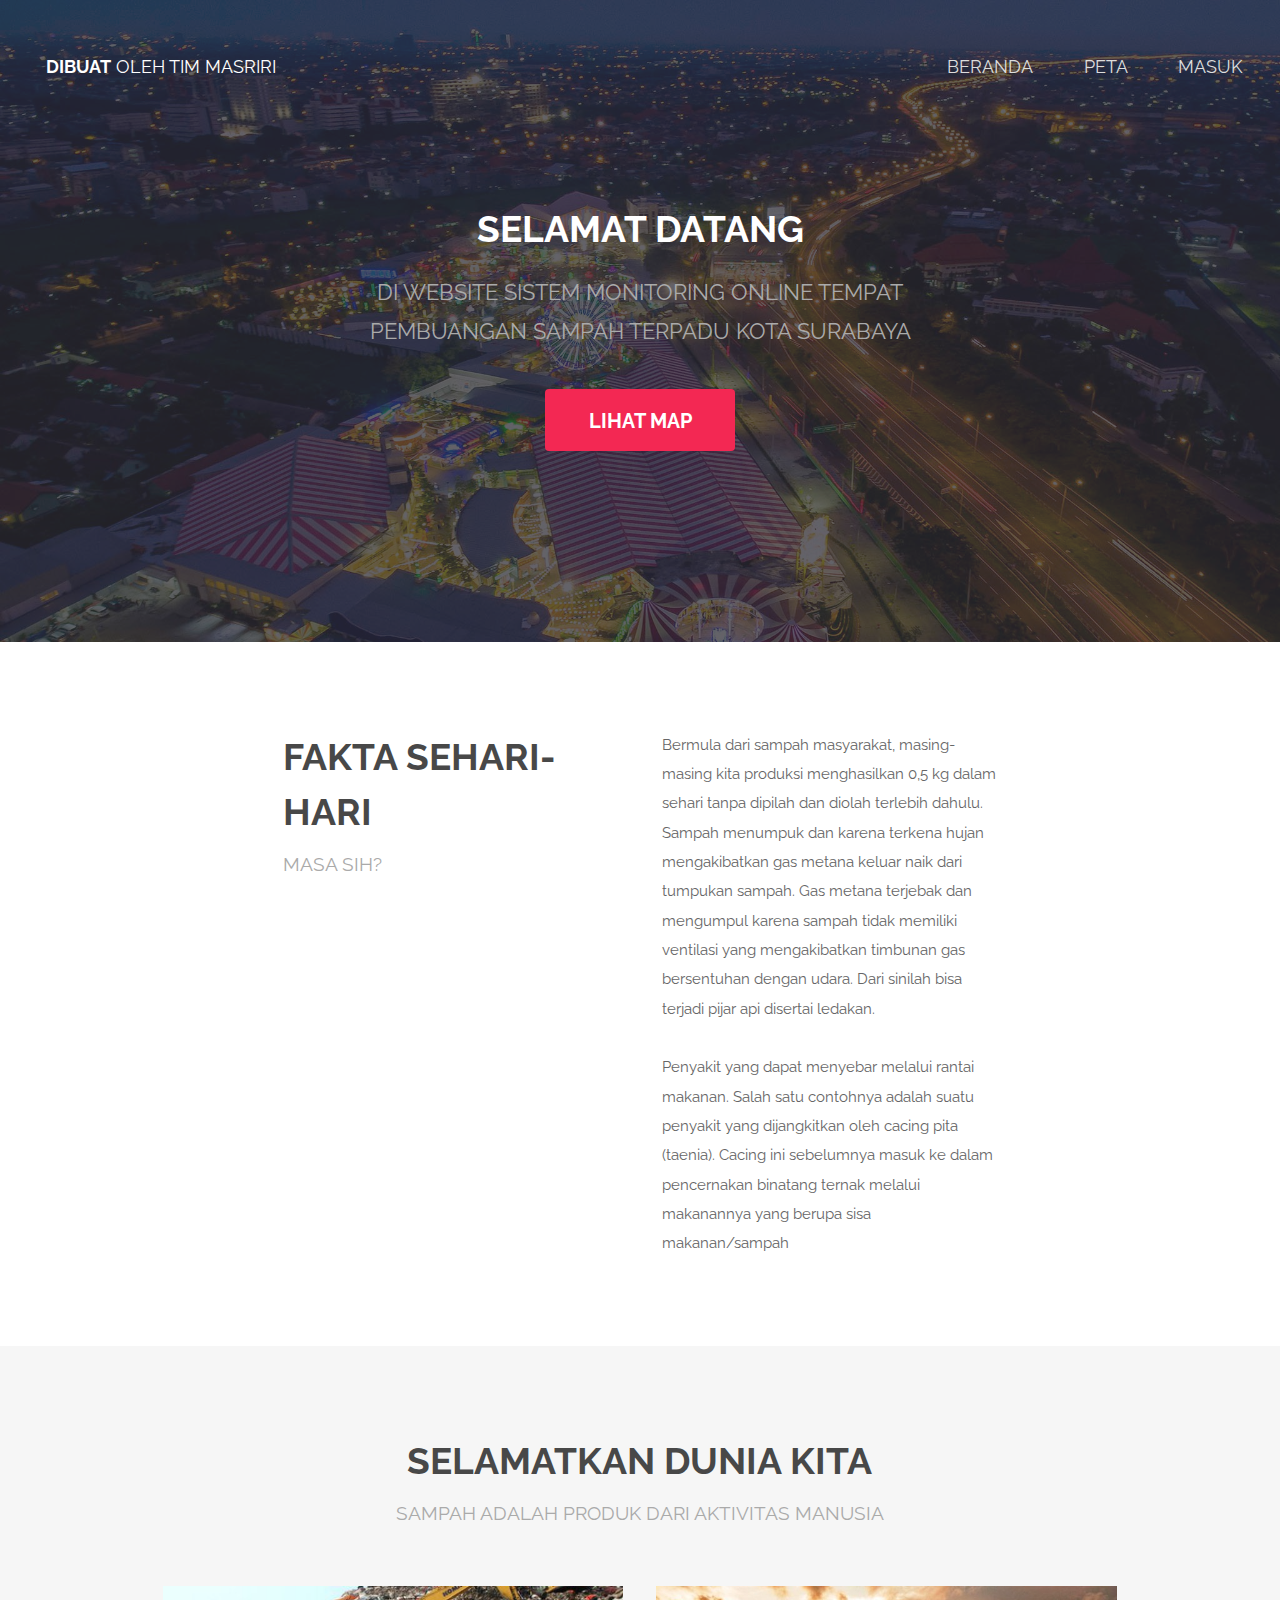
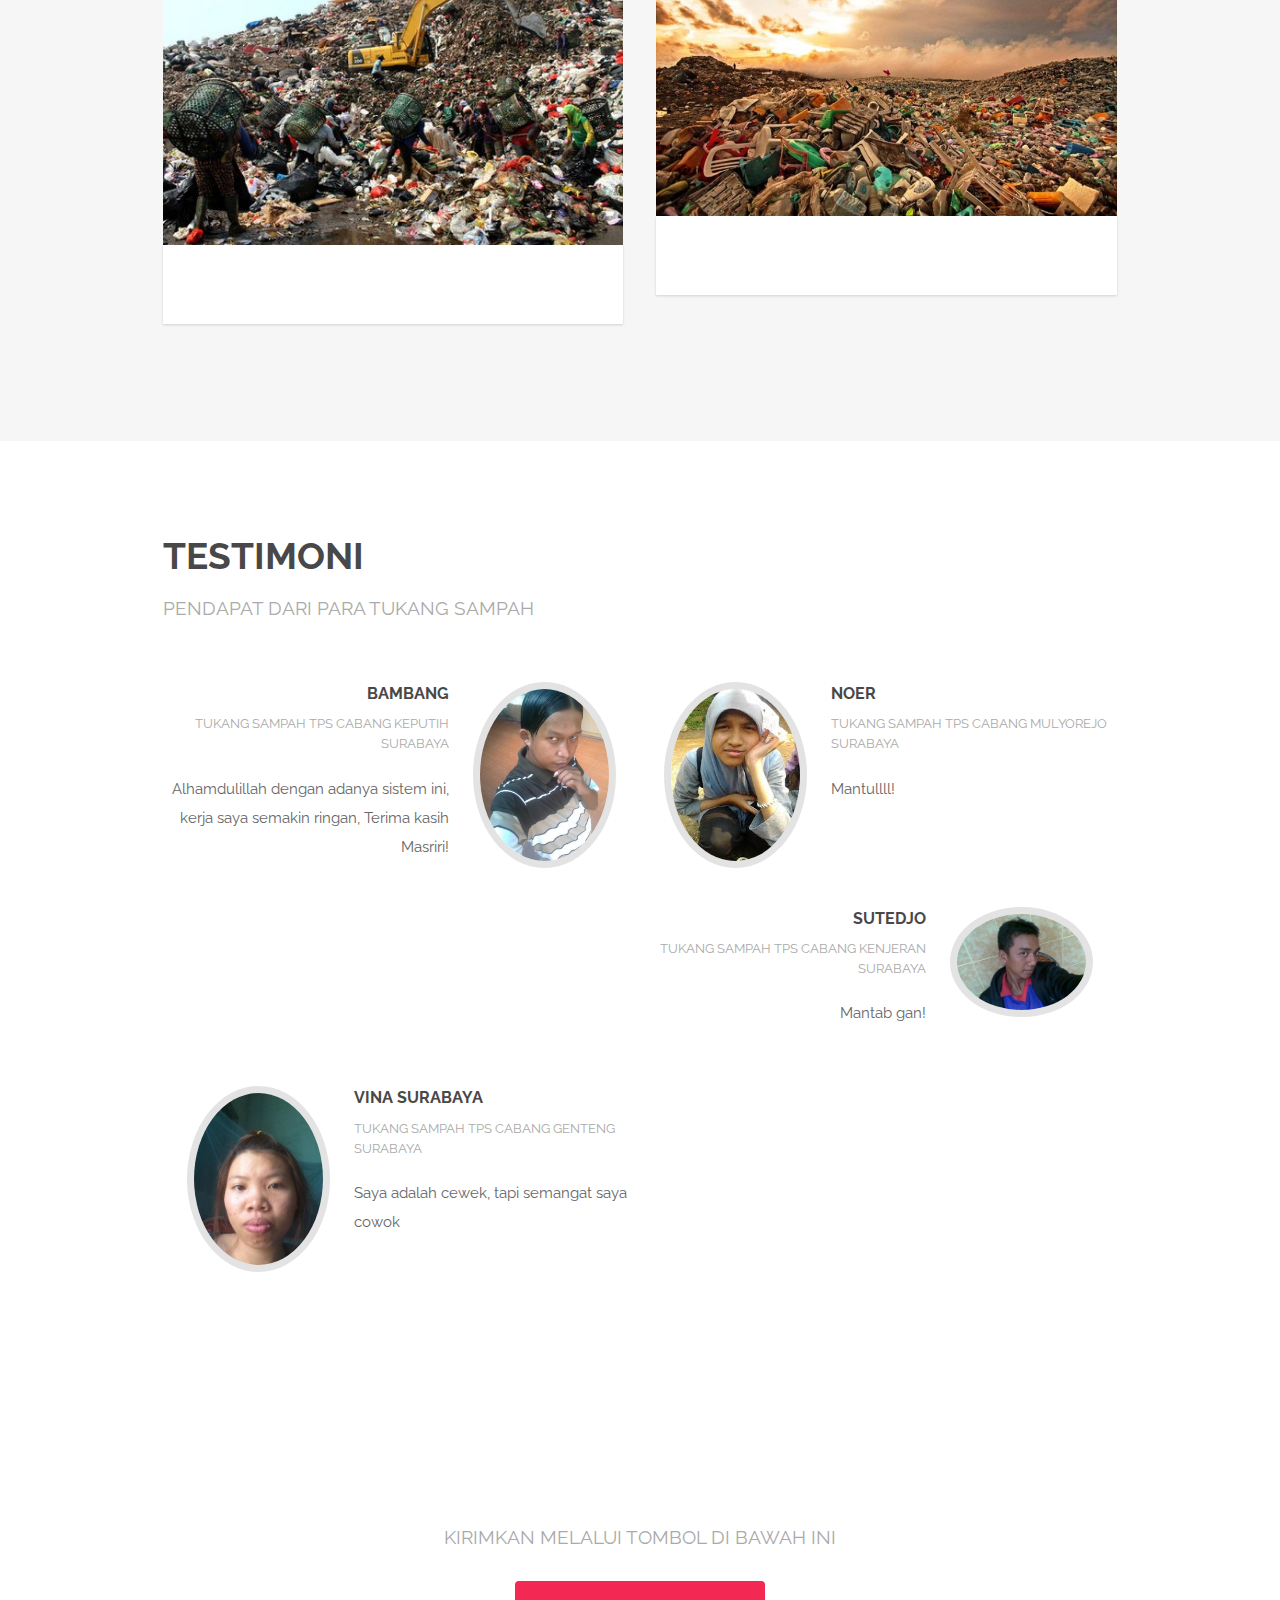
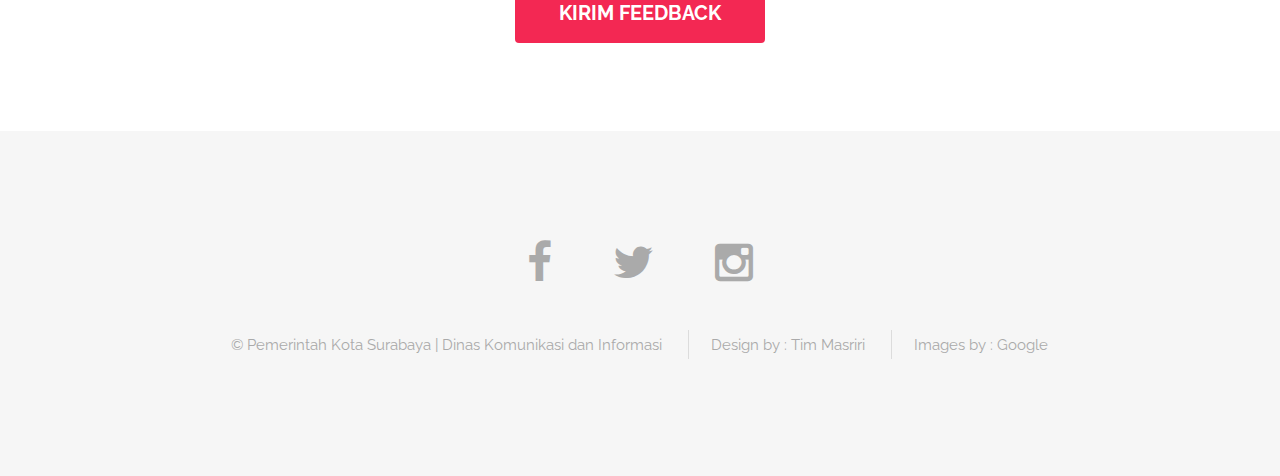
<file: index.html>
<!DOCTYPE HTML>
<html>
	<head>
		<title>Beranda Sistim Monitoring Online Tempat Pembuangan Sampah Surabaya</title>
		<meta charset="utf-8" />
		<meta name="viewport" content="width=device-width, initial-scale=1" />
		<link rel="stylesheet" href="assets/css/main.css" />
	</head>
	<body class="landing">

		<!-- Header -->
			<header id="header" class="alt">
				<h1><strong><a href="index.html">Dibuat</a></strong> oleh tim Masriri</h1>
				<nav id="nav">
					<ul>
						<li><a href="index.html">Beranda</a></li>
						<li><a href="generic.html">Peta</a></li>
						<li><a href="login.php">Masuk</a></li>
					</ul>
				</nav>
			</header>

			<a href="#menu" class="navPanelToggle"><span class="fa fa-bars"></span></a>

		<!-- Banner -->
			<section id="banner">
				<h2>Selamat Datang</h2>
				<p>di website sistem monitoring online tempat  <br /> pembuangan sampah terpadu kota surabaya</p>
				<ul class="actions">
					<li><a href="generic.html" class="button special big">Lihat Map</a></li>
				</ul>
			</section>

			<!-- One -->
				<section id="one" class="wrapper style1">
					<div class="container 75%">
						<div class="row 200%">
							<div class="6u 12u$(medium)">
								<header class="major">
									<h2>Fakta Sehari-hari</h2>
									<p>masa sih?</p>
								</header>
							</div>
							<div class="6u$ 12u$(medium)">
								<p>Bermula dari sampah masyarakat,
									 masing-masing kita produksi menghasilkan 0,5 kg
									 dalam sehari tanpa dipilah dan diolah terlebih dahulu.
									 Sampah menumpuk dan karena terkena hujan mengakibatkan gas
									 metana keluar naik dari tumpukan sampah. Gas metana terjebak
									  dan mengumpul karena sampah tidak memiliki ventilasi yang
										 mengakibatkan timbunan gas bersentuhan dengan udara. Dari
										 sinilah bisa terjadi pijar api disertai ledakan.
								</p>
								<p>Penyakit yang dapat menyebar melalui rantai makanan. Salah satu contohnya adalah suatu penyakit yang dijangkitkan oleh cacing pita (taenia). Cacing ini sebelumnya masuk ke dalam pencernakan binatang ternak melalui makanannya yang berupa sisa makanan/sampah</p>
							</div>
						</div>
					</div>
				</section>

			<!-- Two -->
				<section id="two" class="wrapper style2 special">
					<div class="container">
						<header class="major">
							<h2>Selamatkan Dunia Kita</h2>
							<p>Sampah adalah produk dari aktivitas manusia</p>
						</header>
						<div class="row 150%">
							<div class="6u 12u$(xsmall)">
								<div class="image fit captioned">
									<img src="images/pic02.jpg" alt="" />
									<h3> </h3>
								</div>
							</div>
							<div class="6u$ 12u$(xsmall)">
								<div class="image fit captioned">
									<img src="images/pic03.jpg" alt="" />
									<h3> </h3>
								</div>
							</div>
						</div>
					</div>
				</section>

			<!-- Three -->
				<section id="three" class="wrapper style1">
					<div class="container">
						<header class="major special">
							<h2>Testimoni</h2>
							<p>Pendapat Dari Para Tukang Sampah</p>
						</header>
						<div class="feature-grid">
							<div class="feature">
								<div class="image rounded"><img src="images/pic04.jpg" alt="" /></div>
								<div class="content">
									<header>
										<h4>Bambang</h4>
										<p>Tukang Sampah TPS Cabang Keputih Surabaya</p>
									</header>
									<p>Alhamdulillah dengan adanya sistem ini, kerja saya semakin ringan, Terima kasih Masriri! </p>
								</div>
							</div>
							<div class="feature">
								<div class="image rounded"><img src="images/pic05.jpg" alt="" /></div>
								<div class="content">
									<header>
										<h4>Noer</h4>
										<p>Tukang Sampah TPS Cabang Mulyorejo Surabaya </p>
									</header>
									<p>Mantullll!</p>
								</div>
							</div>
							<div class="feature">
								<div class="image rounded"><img src="images/pic06.jpg" alt="" /></div>
								<div class="content">
									<header>
										<h4>Sutedjo</h4>
										<p>Tukang Sampah TPS Cabang Kenjeran Surabaya</p>
									</header>
									<p>Mantab gan!</p>
								</div>
							</div>
							<div class="feature">
								<div class="image rounded"><img src="images/pic07.jpg" alt="" /></div>
								<div class="content">
									<header>
										<h4>Vina Surabaya</h4>
										<p>Tukang Sampah TPS Cabang Genteng Surabaya</p>
									</header>
									<p>Saya adalah cewek, tapi semangat saya cowok</p>
								</div>
							</div>
						</div>
					</div>
				</section>

			<!-- Four -->
				<section id="four" class="wrapper style3 special">
					<div class="container">
						<header class="major">
							<h2>Ada keluhan atau saran dari kamu?</h2>
							<p>Kirimkan melalui tombol di bawah ini</p>
						</header>
						<ul class="actions">
							<li><a href="feedback.php" class="button special big">Kirim feedback</a></li>
						</ul>
					</div>
				</section>

		<!-- Footer -->
			<footer id="footer">
				<div class="container">
					<ul class="icons">
						<li><a href="https://web.facebook.com/?_rdc=1&_rdr" class="icon fa-facebook"></a></li>
						<li><a href="https://twitter.com" class="icon fa-twitter"></a></li>
						<li><a href="https://www.instagram.com/accounts/login/?source=auth_switcher" class="icon fa-instagram"></a></li>
					</ul>
					<ul class="copyright">
						<li>&copy; Pemerintah Kota Surabaya | Dinas Komunikasi dan Informasi </li>
						<li>Design by : <a>Tim Masriri</a></li>
						<li>Images by : <a>Google</a></li>
					</ul>
				</div>
			</footer>

		<!-- Scripts -->
			<script src="assets/js/jquery.min.js"></script>
			<script src="assets/js/skel.min.js"></script>
			<script src="assets/js/util.js"></script>
			<script src="assets/js/main.js"></script>

	</body>
</html>
</file>
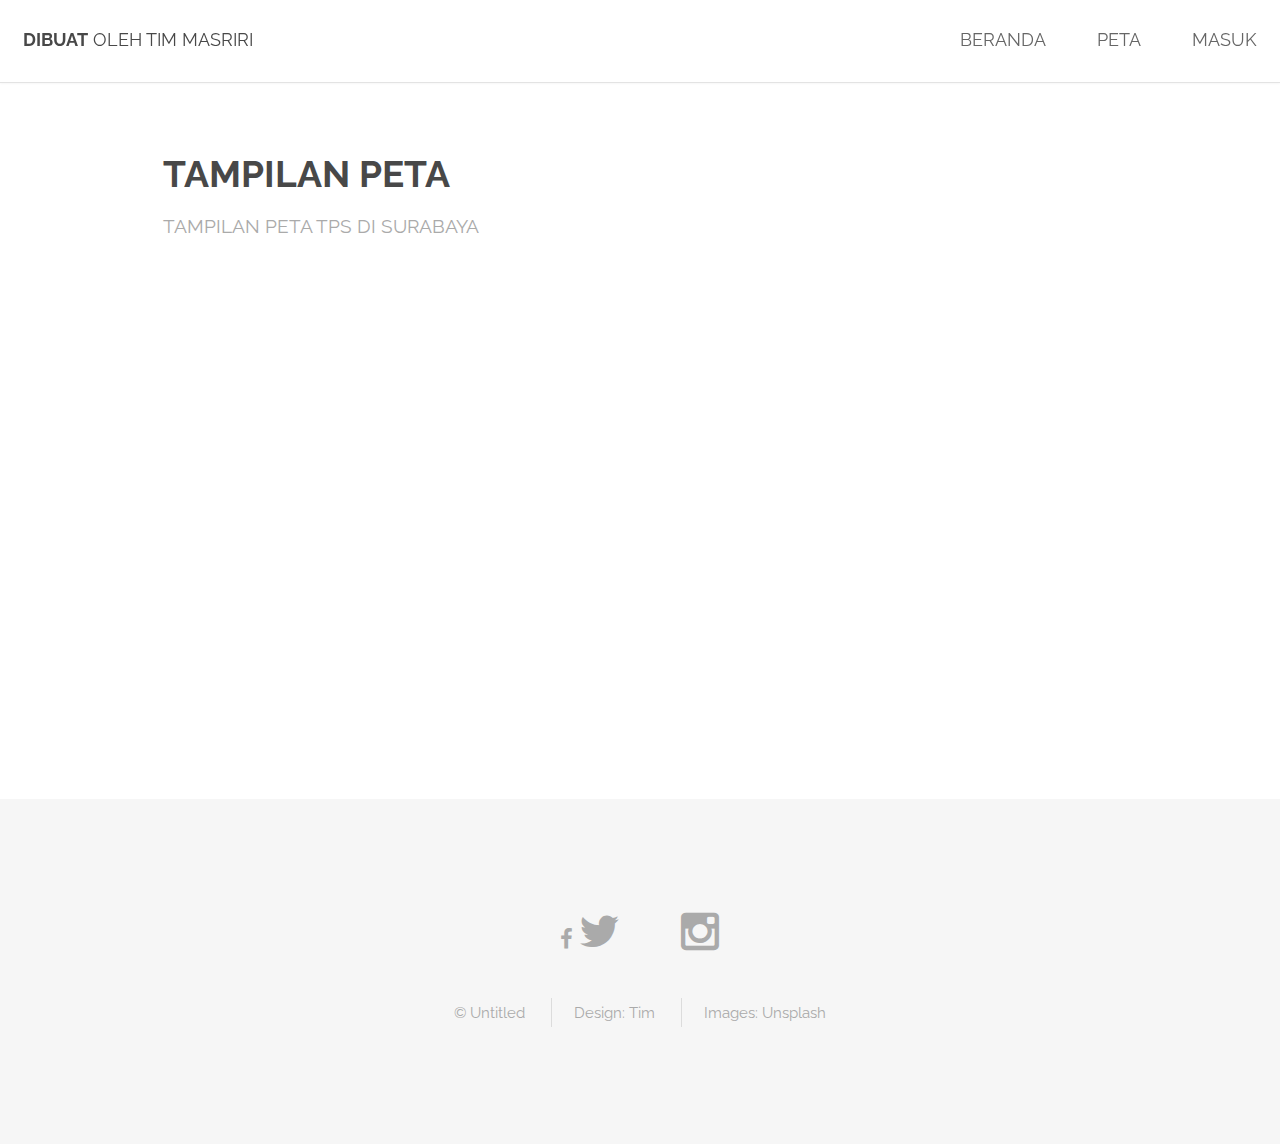
<file: generic.html>
<!DOCTYPE HTML>
<html>
	<head>
		<title>Maps</title>
		<meta charset="utf-8" />
		<meta name="viewport" content="width=device-width, initial-scale=1" />
		<link rel="stylesheet" href="assets/css/main.css" />
	</head>
	<body>
			<header id="header">
				<h1><strong><a href="index.html">Dibuat</a></strong> oleh tim Masriri</h1>
				<nav id="nav">
					<ul>
						<li><a href="index.html">Beranda</a></li>
						<li><a href="generic.html">Peta</a></li>
						<li><a href="login.php">Masuk</a></li>
					</ul>
				</nav>
			</header>

			<a href="#menu" class="navPanelToggle"><span class="fa fa-bars"></span></a>

			<section id="main" class="">
				<div class="container">

					<header class="major special">
						<h2>Tampilan Peta</h2>
						<p>Tampilan Peta TPS Di Surabaya</p>
					</header>

					<!--Google map-->
<div id="map-container-google-2" class="z-depth-1-half map-container" style="height: 500px">
  <iframe src="https://www.google.com/maps/embed?pb=!1m18!1m12!1m3!1d63320.99297153448!2d112.76926479052773!3d-7.290563564153677!2m3!1f0!2f0!3f0!3m2!1i1024!2i768!4f13.1!3m3!1m2!1s0x2dd7fa7132168ad7%3A0xd393abb0da9020e!2sSukolilo%2C%20Surabaya%20City%2C%20East%20Java!5e0!3m2!1sen!2sid!4v1571990205062!5m2!1sen!2sid" width="1000" height="500" frameborder="0" style="border:0;" allowfullscreen="">" frameborder="0"
    style="border:0" allowfullscreen></iframe>
</div>

				</div>
			</section>

			<footer id="footer">
				<div class="container">
					<ul class="icons">
						<a href="https://web.facebook.com/?_rdc=1&_rdr" class="icon fa-facebook"></a></li>
						<li><a href="https://twitter.com" class="icon fa-twitter"></a></li>
						<li><a href="https://www.instagram.com/accounts/login/?source=auth_switcher" class="icon fa-instagram"></a></li>
					</ul>
					<ul class="copyright">
						<li>&copy; Untitled</li>
						<li>Design: <a>Tim</a></li>
						<li>Images: <a>Unsplash</a></li>
					</ul>
				</div>
			</footer>

			<script src="assets/js/jquery.min.js"></script>
			<script src="assets/js/skel.min.js"></script>
			<script src="assets/js/util.js"></script>
			<script src="assets/js/main.js"></script>

	</body>
</html>
</file>
<file: assets/css/main.css>
@import url(font-awesome.min.css);
@import url(https://fonts.googleapis.com/css?family=Raleway:400,700);

/*
	Spatial by TEMPLATED
	templated.co @templatedco
	Released for free under the Creative Commons Attribution 3.0 license (templated.co/license)
*/

/* Reset */

	html, body, div, span, applet, object, iframe, h1, h2, h3, h4, h5, h6, p, blockquote, pre, a, abbr, acronym, address, big, cite, code, del, dfn, em, img, ins, kbd, q, s, samp, small, strike, strong, sub, sup, tt, var, b, u, i, center, dl, dt, dd, ol, ul, li, fieldset, form, label, legend, table, caption, tbody, tfoot, thead, tr, th, td, article, aside, canvas, details, embed, figure, figcaption, footer, header, hgroup, menu, nav, output, ruby, section, summary, time, mark, audio, video {
		margin: 0;
		padding: 0;
		border: 0;
		font-size: 100%;
		font: inherit;
		vertical-align: baseline;
	}

	.login-page {
	  width: 360px;
	  padding: 8% 0 0;
	  margin: auto;
	}
	.form {
	  position: relative;
	  z-index: 1;
	  background: #FFFFFF;
	  max-width: 360px;
	  margin: 0 auto 100px;
	  padding: 45px;
	  text-align: center;
	  box-shadow: 0 0 20px 0 rgba(0, 0, 0, 0.2), 0 5px 5px 0 rgba(0, 0, 0, 0.24);
	}
	.form input {
	  font-family: "Roboto", sans-serif;
	  outline: 0;
	  background: #f2f2f2;
	  width: 100%;
	  border: 0;
	  margin: 0 0 15px;
	  padding: 15px;
	  box-sizing: border-box;
	  font-size: 14px;
	}
	.form button {
	  font-family: "Roboto", sans-serif;
	  text-transform: uppercase;
		text-align: center;
	  outline: 0;
	  background: #4CAF50;
	  width: 100%;
	  border: 0;
	  padding: 15px;
	  color: #FFFFFF;
	  font-size: 14px;
	  -webkit-transition: all 0.3 ease;
	  transition: all 0.3 ease;
	  cursor: pointer;
	}
	.form button:hover,.form button:active,.form button:focus {
	  background: #43A047;

	}

	.form .message {
	  margin: 15px 0 0;
	  color: #b3b3b3;
	  font-size: 12px;
	}
	.form .message a {
	  color: #4CAF50;
	  text-decoration: none;
	}
	.form .register-form {
	  display: inline-inline-flex;
	}

	article, aside, details, figcaption, figure, footer, header, hgroup, menu, nav, section {
		display: block;
	}

	body {
		line-height: 1;
	}

	ol, ul {
		list-style: none;
	}

	blockquote, q {
		quotes: none;
	}

	blockquote:before, blockquote:after, q:before, q:after {
		content: '';
		content: none;
	}

	table {
		border-collapse: collapse;
		border-spacing: 0;
	}

	body {
		-webkit-text-size-adjust: none;
	}

/* Box Model */

	*, *:before, *:after {
		-moz-box-sizing: border-box;
		-webkit-box-sizing: border-box;
		box-sizing: border-box;
	}

/* Containers */

	.container {
		margin-left: auto;
		margin-right: auto;
	}

	.container.\31 25\25 {
		width: 100%;
		max-width: 100em;
		min-width: 80em;
	}

	.container.\37 5\25 {
		width: 60em;
	}

	.container.\35 0\25 {
		width: 40em;
	}

	.container.\32 5\25 {
		width: 20em;
	}

	.container {
		width: 80em;
	}

	@media screen and (max-width: 1680px) {

		.container.\31 25\25 {
			width: 100%;
			max-width: 100em;
			min-width: 80em;
		}

		.container.\37 5\25 {
			width: 60em;
		}

		.container.\35 0\25 {
			width: 40em;
		}

		.container.\32 5\25 {
			width: 20em;
		}

		.container {
			width: 80em;
		}

	}

	@media screen and (max-width: 1280px) {

		.container.\31 25\25 {
			width: 100%;
			max-width: 81.25em;
			min-width: 65em;
		}

		.container.\37 5\25 {
			width: 48.75em;
		}

		.container.\35 0\25 {
			width: 32.5em;
		}

		.container.\32 5\25 {
			width: 16.25em;
		}

		.container {
			width: 65em;
		}

	}

	@media screen and (max-width: 980px) {

		.container.\31 25\25 {
			width: 100%;
			max-width: 112.5%;
			min-width: 90%;
		}

		.container.\37 5\25 {
			width: 67.5%;
		}

		.container.\35 0\25 {
			width: 45%;
		}

		.container.\32 5\25 {
			width: 22.5%;
		}

		.container {
			width: 90%;
		}

	}

	@media screen and (max-width: 736px) {

		.container.\31 25\25 {
			width: 100%;
			max-width: 112.5%;
			min-width: 90%;
		}

		.container.\37 5\25 {
			width: 67.5%;
		}

		.container.\35 0\25 {
			width: 45%;
		}

		.container.\32 5\25 {
			width: 22.5%;
		}

		.container {
			width: 90% !important;
		}

	}

	@media screen and (max-width: 480px) {

		.container.\31 25\25 {
			width: 100%;
			max-width: 112.5%;
			min-width: 90%;
		}

		.container.\37 5\25 {
			width: 67.5%;
		}

		.container.\35 0\25 {
			width: 45%;
		}

		.container.\32 5\25 {
			width: 22.5%;
		}

		.container {
			width: 90% !important;
		}

	}

/* Grid */

	.row {
		border-bottom: solid 1px transparent;
		-moz-box-sizing: border-box;
		-webkit-box-sizing: border-box;
		box-sizing: border-box;
	}

	.row > * {
		float: left;
		-moz-box-sizing: border-box;
		-webkit-box-sizing: border-box;
		box-sizing: border-box;
	}

	.row:after, .row:before {
		content: '';
		display: block;
		clear: both;
		height: 0;
	}

	.row.uniform > * > :first-child {
		margin-top: 0;
	}

	.row.uniform > * > :last-child {
		margin-bottom: 0;
	}

	.row.\30 \25 > * {
		padding: 0 0 0 0em;
	}

	.row.\30 \25 {
		margin: 0 0 -1px 0em;
	}

	.row.uniform.\30 \25 > * {
		padding: 0em 0 0 0em;
	}

	.row.uniform.\30 \25 {
		margin: 0em 0 -1px 0em;
	}

	.row > * {
		padding: 0 0 0 2em;
	}

	.row {
		margin: 0 0 -1px -2em;
	}

	.row.uniform > * {
		padding: 2em 0 0 2em;
	}

	.row.uniform {
		margin: -2em 0 -1px -2em;
	}

	.row.\32 00\25 > * {
		padding: 0 0 0 4em;
	}

	.row.\32 00\25 {
		margin: 0 0 -1px -4em;
	}

	.row.uniform.\32 00\25 > * {
		padding: 4em 0 0 4em;
	}

	.row.uniform.\32 00\25 {
		margin: -4em 0 -1px -4em;
	}

	.row.\31 50\25 > * {
		padding: 0 0 0 3em;
	}

	.row.\31 50\25 {
		margin: 0 0 -1px -3em;
	}

	.row.uniform.\31 50\25 > * {
		padding: 3em 0 0 3em;
	}

	.row.uniform.\31 50\25 {
		margin: -3em 0 -1px -3em;
	}

	.row.\35 0\25 > * {
		padding: 0 0 0 1em;
	}

	.row.\35 0\25 {
		margin: 0 0 -1px -1em;
	}

	.row.uniform.\35 0\25 > * {
		padding: 1em 0 0 1em;
	}

	.row.uniform.\35 0\25 {
		margin: -1em 0 -1px -1em;
	}

	.row.\32 5\25 > * {
		padding: 0 0 0 0.5em;
	}

	.row.\32 5\25 {
		margin: 0 0 -1px -0.5em;
	}

	.row.uniform.\32 5\25 > * {
		padding: 0.5em 0 0 0.5em;
	}

	.row.uniform.\32 5\25 {
		margin: -0.5em 0 -1px -0.5em;
	}

	.\31 2u, .\31 2u\24 {
		width: 100%;
		clear: none;
		margin-left: 0;
	}

	.\31 1u, .\31 1u\24 {
		width: 91.6666666667%;
		clear: none;
		margin-left: 0;
	}

	.\31 0u, .\31 0u\24 {
		width: 83.3333333333%;
		clear: none;
		margin-left: 0;
	}

	.\39 u, .\39 u\24 {
		width: 75%;
		clear: none;
		margin-left: 0;
	}

	.\38 u, .\38 u\24 {
		width: 66.6666666667%;
		clear: none;
		margin-left: 0;
	}

	.\37 u, .\37 u\24 {
		width: 58.3333333333%;
		clear: none;
		margin-left: 0;
	}

	.\36 u, .\36 u\24 {
		width: 50%;
		clear: none;
		margin-left: 0;
	}

	.\35 u, .\35 u\24 {
		width: 41.6666666667%;
		clear: none;
		margin-left: 0;
	}

	.\34 u, .\34 u\24 {
		width: 33.3333333333%;
		clear: none;
		margin-left: 0;
	}

	.\33 u, .\33 u\24 {
		width: 25%;
		clear: none;
		margin-left: 0;
	}

	.\32 u, .\32 u\24 {
		width: 16.6666666667%;
		clear: none;
		margin-left: 0;
	}

	.\31 u, .\31 u\24 {
		width: 8.3333333333%;
		clear: none;
		margin-left: 0;
	}

	.\31 2u\24 + *,
	.\31 1u\24 + *,
	.\31 0u\24 + *,
	.\39 u\24 + *,
	.\38 u\24 + *,
	.\37 u\24 + *,
	.\36 u\24 + *,
	.\35 u\24 + *,
	.\34 u\24 + *,
	.\33 u\24 + *,
	.\32 u\24 + *,
	.\31 u\24 + * {
		clear: left;
	}

	.\-11u {
		margin-left: 91.66667%;
	}

	.\-10u {
		margin-left: 83.33333%;
	}

	.\-9u {
		margin-left: 75%;
	}

	.\-8u {
		margin-left: 66.66667%;
	}

	.\-7u {
		margin-left: 58.33333%;
	}

	.\-6u {
		margin-left: 50%;
	}

	.\-5u {
		margin-left: 41.66667%;
	}

	.\-4u {
		margin-left: 33.33333%;
	}

	.\-3u {
		margin-left: 25%;
	}

	.\-2u {
		margin-left: 16.66667%;
	}

	.\-1u {
		margin-left: 8.33333%;
	}

	@media screen and (max-width: 1680px) {

		.row > * {
			padding: 0 0 0 2em;
		}

		.row {
			margin: 0 0 -1px -2em;
		}

		.row.uniform > * {
			padding: 2em 0 0 2em;
		}

		.row.uniform {
			margin: -2em 0 -1px -2em;
		}

		.row.\32 00\25 > * {
			padding: 0 0 0 4em;
		}

		.row.\32 00\25 {
			margin: 0 0 -1px -4em;
		}

		.row.uniform.\32 00\25 > * {
			padding: 4em 0 0 4em;
		}

		.row.uniform.\32 00\25 {
			margin: -4em 0 -1px -4em;
		}

		.row.\31 50\25 > * {
			padding: 0 0 0 3em;
		}

		.row.\31 50\25 {
			margin: 0 0 -1px -3em;
		}

		.row.uniform.\31 50\25 > * {
			padding: 3em 0 0 3em;
		}

		.row.uniform.\31 50\25 {
			margin: -3em 0 -1px -3em;
		}

		.row.\35 0\25 > * {
			padding: 0 0 0 1em;
		}

		.row.\35 0\25 {
			margin: 0 0 -1px -1em;
		}

		.row.uniform.\35 0\25 > * {
			padding: 1em 0 0 1em;
		}

		.row.uniform.\35 0\25 {
			margin: -1em 0 -1px -1em;
		}

		.row.\32 5\25 > * {
			padding: 0 0 0 0.5em;
		}

		.row.\32 5\25 {
			margin: 0 0 -1px -0.5em;
		}

		.row.uniform.\32 5\25 > * {
			padding: 0.5em 0 0 0.5em;
		}

		.row.uniform.\32 5\25 {
			margin: -0.5em 0 -1px -0.5em;
		}

		.\31 2u\28xlarge\29, .\31 2u\24\28xlarge\29 {
			width: 100%;
			clear: none;
			margin-left: 0;
		}

		.\31 1u\28xlarge\29, .\31 1u\24\28xlarge\29 {
			width: 91.6666666667%;
			clear: none;
			margin-left: 0;
		}

		.\31 0u\28xlarge\29, .\31 0u\24\28xlarge\29 {
			width: 83.3333333333%;
			clear: none;
			margin-left: 0;
		}

		.\39 u\28xlarge\29, .\39 u\24\28xlarge\29 {
			width: 75%;
			clear: none;
			margin-left: 0;
		}

		.\38 u\28xlarge\29, .\38 u\24\28xlarge\29 {
			width: 66.6666666667%;
			clear: none;
			margin-left: 0;
		}

		.\37 u\28xlarge\29, .\37 u\24\28xlarge\29 {
			width: 58.3333333333%;
			clear: none;
			margin-left: 0;
		}

		.\36 u\28xlarge\29, .\36 u\24\28xlarge\29 {
			width: 50%;
			clear: none;
			margin-left: 0;
		}

		.\35 u\28xlarge\29, .\35 u\24\28xlarge\29 {
			width: 41.6666666667%;
			clear: none;
			margin-left: 0;
		}

		.\34 u\28xlarge\29, .\34 u\24\28xlarge\29 {
			width: 33.3333333333%;
			clear: none;
			margin-left: 0;
		}

		.\33 u\28xlarge\29, .\33 u\24\28xlarge\29 {
			width: 25%;
			clear: none;
			margin-left: 0;
		}

		.\32 u\28xlarge\29, .\32 u\24\28xlarge\29 {
			width: 16.6666666667%;
			clear: none;
			margin-left: 0;
		}

		.\31 u\28xlarge\29, .\31 u\24\28xlarge\29 {
			width: 8.3333333333%;
			clear: none;
			margin-left: 0;
		}

		.\31 2u\24\28xlarge\29 + *,
		.\31 1u\24\28xlarge\29 + *,
		.\31 0u\24\28xlarge\29 + *,
		.\39 u\24\28xlarge\29 + *,
		.\38 u\24\28xlarge\29 + *,
		.\37 u\24\28xlarge\29 + *,
		.\36 u\24\28xlarge\29 + *,
		.\35 u\24\28xlarge\29 + *,
		.\34 u\24\28xlarge\29 + *,
		.\33 u\24\28xlarge\29 + *,
		.\32 u\24\28xlarge\29 + *,
		.\31 u\24\28xlarge\29 + * {
			clear: left;
		}

		.\-11u\28xlarge\29 {
			margin-left: 91.66667%;
		}

		.\-10u\28xlarge\29 {
			margin-left: 83.33333%;
		}

		.\-9u\28xlarge\29 {
			margin-left: 75%;
		}

		.\-8u\28xlarge\29 {
			margin-left: 66.66667%;
		}

		.\-7u\28xlarge\29 {
			margin-left: 58.33333%;
		}

		.\-6u\28xlarge\29 {
			margin-left: 50%;
		}

		.\-5u\28xlarge\29 {
			margin-left: 41.66667%;
		}

		.\-4u\28xlarge\29 {
			margin-left: 33.33333%;
		}

		.\-3u\28xlarge\29 {
			margin-left: 25%;
		}

		.\-2u\28xlarge\29 {
			margin-left: 16.66667%;
		}

		.\-1u\28xlarge\29 {
			margin-left: 8.33333%;
		}

	}

	@media screen and (max-width: 1280px) {

		.row > * {
			padding: 0 0 0 1.5em;
		}

		.row {
			margin: 0 0 -1px -1.5em;
		}

		.row.uniform > * {
			padding: 1.5em 0 0 1.5em;
		}

		.row.uniform {
			margin: -1.5em 0 -1px -1.5em;
		}

		.row.\32 00\25 > * {
			padding: 0 0 0 3em;
		}

		.row.\32 00\25 {
			margin: 0 0 -1px -3em;
		}

		.row.uniform.\32 00\25 > * {
			padding: 3em 0 0 3em;
		}

		.row.uniform.\32 00\25 {
			margin: -3em 0 -1px -3em;
		}

		.row.\31 50\25 > * {
			padding: 0 0 0 2.25em;
		}

		.row.\31 50\25 {
			margin: 0 0 -1px -2.25em;
		}

		.row.uniform.\31 50\25 > * {
			padding: 2.25em 0 0 2.25em;
		}

		.row.uniform.\31 50\25 {
			margin: -2.25em 0 -1px -2.25em;
		}

		.row.\35 0\25 > * {
			padding: 0 0 0 0.75em;
		}

		.row.\35 0\25 {
			margin: 0 0 -1px -0.75em;
		}

		.row.uniform.\35 0\25 > * {
			padding: 0.75em 0 0 0.75em;
		}

		.row.uniform.\35 0\25 {
			margin: -0.75em 0 -1px -0.75em;
		}

		.row.\32 5\25 > * {
			padding: 0 0 0 0.375em;
		}

		.row.\32 5\25 {
			margin: 0 0 -1px -0.375em;
		}

		.row.uniform.\32 5\25 > * {
			padding: 0.375em 0 0 0.375em;
		}

		.row.uniform.\32 5\25 {
			margin: -0.375em 0 -1px -0.375em;
		}

		.\31 2u\28large\29, .\31 2u\24\28large\29 {
			width: 100%;
			clear: none;
			margin-left: 0;
		}

		.\31 1u\28large\29, .\31 1u\24\28large\29 {
			width: 91.6666666667%;
			clear: none;
			margin-left: 0;
		}

		.\31 0u\28large\29, .\31 0u\24\28large\29 {
			width: 83.3333333333%;
			clear: none;
			margin-left: 0;
		}

		.\39 u\28large\29, .\39 u\24\28large\29 {
			width: 75%;
			clear: none;
			margin-left: 0;
		}

		.\38 u\28large\29, .\38 u\24\28large\29 {
			width: 66.6666666667%;
			clear: none;
			margin-left: 0;
		}

		.\37 u\28large\29, .\37 u\24\28large\29 {
			width: 58.3333333333%;
			clear: none;
			margin-left: 0;
		}

		.\36 u\28large\29, .\36 u\24\28large\29 {
			width: 50%;
			clear: none;
			margin-left: 0;
		}

		.\35 u\28large\29, .\35 u\24\28large\29 {
			width: 41.6666666667%;
			clear: none;
			margin-left: 0;
		}

		.\34 u\28large\29, .\34 u\24\28large\29 {
			width: 33.3333333333%;
			clear: none;
			margin-left: 0;
		}

		.\33 u\28large\29, .\33 u\24\28large\29 {
			width: 25%;
			clear: none;
			margin-left: 0;
		}

		.\32 u\28large\29, .\32 u\24\28large\29 {
			width: 16.6666666667%;
			clear: none;
			margin-left: 0;
		}

		.\31 u\28large\29, .\31 u\24\28large\29 {
			width: 8.3333333333%;
			clear: none;
			margin-left: 0;
		}

		.\31 2u\24\28large\29 + *,
		.\31 1u\24\28large\29 + *,
		.\31 0u\24\28large\29 + *,
		.\39 u\24\28large\29 + *,
		.\38 u\24\28large\29 + *,
		.\37 u\24\28large\29 + *,
		.\36 u\24\28large\29 + *,
		.\35 u\24\28large\29 + *,
		.\34 u\24\28large\29 + *,
		.\33 u\24\28large\29 + *,
		.\32 u\24\28large\29 + *,
		.\31 u\24\28large\29 + * {
			clear: left;
		}

		.\-11u\28large\29 {
			margin-left: 91.66667%;
		}

		.\-10u\28large\29 {
			margin-left: 83.33333%;
		}

		.\-9u\28large\29 {
			margin-left: 75%;
		}

		.\-8u\28large\29 {
			margin-left: 66.66667%;
		}

		.\-7u\28large\29 {
			margin-left: 58.33333%;
		}

		.\-6u\28large\29 {
			margin-left: 50%;
		}

		.\-5u\28large\29 {
			margin-left: 41.66667%;
		}

		.\-4u\28large\29 {
			margin-left: 33.33333%;
		}

		.\-3u\28large\29 {
			margin-left: 25%;
		}

		.\-2u\28large\29 {
			margin-left: 16.66667%;
		}

		.\-1u\28large\29 {
			margin-left: 8.33333%;
		}

	}

	@media screen and (max-width: 980px) {

		.row > * {
			padding: 0 0 0 1.5em;
		}

		.row {
			margin: 0 0 -1px -1.5em;
		}

		.row.uniform > * {
			padding: 1.5em 0 0 1.5em;
		}

		.row.uniform {
			margin: -1.5em 0 -1px -1.5em;
		}

		.row.\32 00\25 > * {
			padding: 0 0 0 3em;
		}

		.row.\32 00\25 {
			margin: 0 0 -1px -3em;
		}

		.row.uniform.\32 00\25 > * {
			padding: 3em 0 0 3em;
		}

		.row.uniform.\32 00\25 {
			margin: -3em 0 -1px -3em;
		}

		.row.\31 50\25 > * {
			padding: 0 0 0 2.25em;
		}

		.row.\31 50\25 {
			margin: 0 0 -1px -2.25em;
		}

		.row.uniform.\31 50\25 > * {
			padding: 2.25em 0 0 2.25em;
		}

		.row.uniform.\31 50\25 {
			margin: -2.25em 0 -1px -2.25em;
		}

		.row.\35 0\25 > * {
			padding: 0 0 0 0.75em;
		}

		.row.\35 0\25 {
			margin: 0 0 -1px -0.75em;
		}

		.row.uniform.\35 0\25 > * {
			padding: 0.75em 0 0 0.75em;
		}

		.row.uniform.\35 0\25 {
			margin: -0.75em 0 -1px -0.75em;
		}

		.row.\32 5\25 > * {
			padding: 0 0 0 0.375em;
		}

		.row.\32 5\25 {
			margin: 0 0 -1px -0.375em;
		}

		.row.uniform.\32 5\25 > * {
			padding: 0.375em 0 0 0.375em;
		}

		.row.uniform.\32 5\25 {
			margin: -0.375em 0 -1px -0.375em;
		}

		.\31 2u\28medium\29, .\31 2u\24\28medium\29 {
			width: 100%;
			clear: none;
			margin-left: 0;
		}

		.\31 1u\28medium\29, .\31 1u\24\28medium\29 {
			width: 91.6666666667%;
			clear: none;
			margin-left: 0;
		}

		.\31 0u\28medium\29, .\31 0u\24\28medium\29 {
			width: 83.3333333333%;
			clear: none;
			margin-left: 0;
		}

		.\39 u\28medium\29, .\39 u\24\28medium\29 {
			width: 75%;
			clear: none;
			margin-left: 0;
		}

		.\38 u\28medium\29, .\38 u\24\28medium\29 {
			width: 66.6666666667%;
			clear: none;
			margin-left: 0;
		}

		.\37 u\28medium\29, .\37 u\24\28medium\29 {
			width: 58.3333333333%;
			clear: none;
			margin-left: 0;
		}

		.\36 u\28medium\29, .\36 u\24\28medium\29 {
			width: 50%;
			clear: none;
			margin-left: 0;
		}

		.\35 u\28medium\29, .\35 u\24\28medium\29 {
			width: 41.6666666667%;
			clear: none;
			margin-left: 0;
		}

		.\34 u\28medium\29, .\34 u\24\28medium\29 {
			width: 33.3333333333%;
			clear: none;
			margin-left: 0;
		}

		.\33 u\28medium\29, .\33 u\24\28medium\29 {
			width: 25%;
			clear: none;
			margin-left: 0;
		}

		.\32 u\28medium\29, .\32 u\24\28medium\29 {
			width: 16.6666666667%;
			clear: none;
			margin-left: 0;
		}

		.\31 u\28medium\29, .\31 u\24\28medium\29 {
			width: 8.3333333333%;
			clear: none;
			margin-left: 0;
		}

		.\31 2u\24\28medium\29 + *,
		.\31 1u\24\28medium\29 + *,
		.\31 0u\24\28medium\29 + *,
		.\39 u\24\28medium\29 + *,
		.\38 u\24\28medium\29 + *,
		.\37 u\24\28medium\29 + *,
		.\36 u\24\28medium\29 + *,
		.\35 u\24\28medium\29 + *,
		.\34 u\24\28medium\29 + *,
		.\33 u\24\28medium\29 + *,
		.\32 u\24\28medium\29 + *,
		.\31 u\24\28medium\29 + * {
			clear: left;
		}

		.\-11u\28medium\29 {
			margin-left: 91.66667%;
		}

		.\-10u\28medium\29 {
			margin-left: 83.33333%;
		}

		.\-9u\28medium\29 {
			margin-left: 75%;
		}

		.\-8u\28medium\29 {
			margin-left: 66.66667%;
		}

		.\-7u\28medium\29 {
			margin-left: 58.33333%;
		}

		.\-6u\28medium\29 {
			margin-left: 50%;
		}

		.\-5u\28medium\29 {
			margin-left: 41.66667%;
		}

		.\-4u\28medium\29 {
			margin-left: 33.33333%;
		}

		.\-3u\28medium\29 {
			margin-left: 25%;
		}

		.\-2u\28medium\29 {
			margin-left: 16.66667%;
		}

		.\-1u\28medium\29 {
			margin-left: 8.33333%;
		}

	}

	@media screen and (max-width: 736px) {

		.row > * {
			padding: 0 0 0 1.25em;
		}

		.row {
			margin: 0 0 -1px -1.25em;
		}

		.row.uniform > * {
			padding: 1.25em 0 0 1.25em;
		}

		.row.uniform {
			margin: -1.25em 0 -1px -1.25em;
		}

		.row.\32 00\25 > * {
			padding: 0 0 0 2.5em;
		}

		.row.\32 00\25 {
			margin: 0 0 -1px -2.5em;
		}

		.row.uniform.\32 00\25 > * {
			padding: 2.5em 0 0 2.5em;
		}

		.row.uniform.\32 00\25 {
			margin: -2.5em 0 -1px -2.5em;
		}

		.row.\31 50\25 > * {
			padding: 0 0 0 1.875em;
		}

		.row.\31 50\25 {
			margin: 0 0 -1px -1.875em;
		}

		.row.uniform.\31 50\25 > * {
			padding: 1.875em 0 0 1.875em;
		}

		.row.uniform.\31 50\25 {
			margin: -1.875em 0 -1px -1.875em;
		}

		.row.\35 0\25 > * {
			padding: 0 0 0 0.625em;
		}

		.row.\35 0\25 {
			margin: 0 0 -1px -0.625em;
		}

		.row.uniform.\35 0\25 > * {
			padding: 0.625em 0 0 0.625em;
		}

		.row.uniform.\35 0\25 {
			margin: -0.625em 0 -1px -0.625em;
		}

		.row.\32 5\25 > * {
			padding: 0 0 0 0.3125em;
		}

		.row.\32 5\25 {
			margin: 0 0 -1px -0.3125em;
		}

		.row.uniform.\32 5\25 > * {
			padding: 0.3125em 0 0 0.3125em;
		}

		.row.uniform.\32 5\25 {
			margin: -0.3125em 0 -1px -0.3125em;
		}

		.\31 2u\28small\29, .\31 2u\24\28small\29 {
			width: 100%;
			clear: none;
			margin-left: 0;
		}

		.\31 1u\28small\29, .\31 1u\24\28small\29 {
			width: 91.6666666667%;
			clear: none;
			margin-left: 0;
		}

		.\31 0u\28small\29, .\31 0u\24\28small\29 {
			width: 83.3333333333%;
			clear: none;
			margin-left: 0;
		}

		.\39 u\28small\29, .\39 u\24\28small\29 {
			width: 75%;
			clear: none;
			margin-left: 0;
		}

		.\38 u\28small\29, .\38 u\24\28small\29 {
			width: 66.6666666667%;
			clear: none;
			margin-left: 0;
		}

		.\37 u\28small\29, .\37 u\24\28small\29 {
			width: 58.3333333333%;
			clear: none;
			margin-left: 0;
		}

		.\36 u\28small\29, .\36 u\24\28small\29 {
			width: 50%;
			clear: none;
			margin-left: 0;
		}

		.\35 u\28small\29, .\35 u\24\28small\29 {
			width: 41.6666666667%;
			clear: none;
			margin-left: 0;
		}

		.\34 u\28small\29, .\34 u\24\28small\29 {
			width: 33.3333333333%;
			clear: none;
			margin-left: 0;
		}

		.\33 u\28small\29, .\33 u\24\28small\29 {
			width: 25%;
			clear: none;
			margin-left: 0;
		}

		.\32 u\28small\29, .\32 u\24\28small\29 {
			width: 16.6666666667%;
			clear: none;
			margin-left: 0;
		}

		.\31 u\28small\29, .\31 u\24\28small\29 {
			width: 8.3333333333%;
			clear: none;
			margin-left: 0;
		}

		.\31 2u\24\28small\29 + *,
		.\31 1u\24\28small\29 + *,
		.\31 0u\24\28small\29 + *,
		.\39 u\24\28small\29 + *,
		.\38 u\24\28small\29 + *,
		.\37 u\24\28small\29 + *,
		.\36 u\24\28small\29 + *,
		.\35 u\24\28small\29 + *,
		.\34 u\24\28small\29 + *,
		.\33 u\24\28small\29 + *,
		.\32 u\24\28small\29 + *,
		.\31 u\24\28small\29 + * {
			clear: left;
		}

		.\-11u\28small\29 {
			margin-left: 91.66667%;
		}

		.\-10u\28small\29 {
			margin-left: 83.33333%;
		}

		.\-9u\28small\29 {
			margin-left: 75%;
		}

		.\-8u\28small\29 {
			margin-left: 66.66667%;
		}

		.\-7u\28small\29 {
			margin-left: 58.33333%;
		}

		.\-6u\28small\29 {
			margin-left: 50%;
		}

		.\-5u\28small\29 {
			margin-left: 41.66667%;
		}

		.\-4u\28small\29 {
			margin-left: 33.33333%;
		}

		.\-3u\28small\29 {
			margin-left: 25%;
		}

		.\-2u\28small\29 {
			margin-left: 16.66667%;
		}

		.\-1u\28small\29 {
			margin-left: 8.33333%;
		}

	}

	@media screen and (max-width: 480px) {

		.row > * {
			padding: 0 0 0 1.25em;
		}

		.row {
			margin: 0 0 -1px -1.25em;
		}

		.row.uniform > * {
			padding: 1.25em 0 0 1.25em;
		}

		.row.uniform {
			margin: -1.25em 0 -1px -1.25em;
		}

		.row.\32 00\25 > * {
			padding: 0 0 0 2.5em;
		}

		.row.\32 00\25 {
			margin: 0 0 -1px -2.5em;
		}

		.row.uniform.\32 00\25 > * {
			padding: 2.5em 0 0 2.5em;
		}

		.row.uniform.\32 00\25 {
			margin: -2.5em 0 -1px -2.5em;
		}

		.row.\31 50\25 > * {
			padding: 0 0 0 1.875em;
		}

		.row.\31 50\25 {
			margin: 0 0 -1px -1.875em;
		}

		.row.uniform.\31 50\25 > * {
			padding: 1.875em 0 0 1.875em;
		}

		.row.uniform.\31 50\25 {
			margin: -1.875em 0 -1px -1.875em;
		}

		.row.\35 0\25 > * {
			padding: 0 0 0 0.625em;
		}

		.row.\35 0\25 {
			margin: 0 0 -1px -0.625em;
		}

		.row.uniform.\35 0\25 > * {
			padding: 0.625em 0 0 0.625em;
		}

		.row.uniform.\35 0\25 {
			margin: -0.625em 0 -1px -0.625em;
		}

		.row.\32 5\25 > * {
			padding: 0 0 0 0.3125em;
		}

		.row.\32 5\25 {
			margin: 0 0 -1px -0.3125em;
		}

		.row.uniform.\32 5\25 > * {
			padding: 0.3125em 0 0 0.3125em;
		}

		.row.uniform.\32 5\25 {
			margin: -0.3125em 0 -1px -0.3125em;
		}

		.\31 2u\28xsmall\29, .\31 2u\24\28xsmall\29 {
			width: 100%;
			clear: none;
			margin-left: 0;
		}

		.\31 1u\28xsmall\29, .\31 1u\24\28xsmall\29 {
			width: 91.6666666667%;
			clear: none;
			margin-left: 0;
		}

		.\31 0u\28xsmall\29, .\31 0u\24\28xsmall\29 {
			width: 83.3333333333%;
			clear: none;
			margin-left: 0;
		}

		.\39 u\28xsmall\29, .\39 u\24\28xsmall\29 {
			width: 75%;
			clear: none;
			margin-left: 0;
		}

		.\38 u\28xsmall\29, .\38 u\24\28xsmall\29 {
			width: 66.6666666667%;
			clear: none;
			margin-left: 0;
		}

		.\37 u\28xsmall\29, .\37 u\24\28xsmall\29 {
			width: 58.3333333333%;
			clear: none;
			margin-left: 0;
		}

		.\36 u\28xsmall\29, .\36 u\24\28xsmall\29 {
			width: 50%;
			clear: none;
			margin-left: 0;
		}

		.\35 u\28xsmall\29, .\35 u\24\28xsmall\29 {
			width: 41.6666666667%;
			clear: none;
			margin-left: 0;
		}

		.\34 u\28xsmall\29, .\34 u\24\28xsmall\29 {
			width: 33.3333333333%;
			clear: none;
			margin-left: 0;
		}

		.\33 u\28xsmall\29, .\33 u\24\28xsmall\29 {
			width: 25%;
			clear: none;
			margin-left: 0;
		}

		.\32 u\28xsmall\29, .\32 u\24\28xsmall\29 {
			width: 16.6666666667%;
			clear: none;
			margin-left: 0;
		}

		.\31 u\28xsmall\29, .\31 u\24\28xsmall\29 {
			width: 8.3333333333%;
			clear: none;
			margin-left: 0;
		}

		.\31 2u\24\28xsmall\29 + *,
		.\31 1u\24\28xsmall\29 + *,
		.\31 0u\24\28xsmall\29 + *,
		.\39 u\24\28xsmall\29 + *,
		.\38 u\24\28xsmall\29 + *,
		.\37 u\24\28xsmall\29 + *,
		.\36 u\24\28xsmall\29 + *,
		.\35 u\24\28xsmall\29 + *,
		.\34 u\24\28xsmall\29 + *,
		.\33 u\24\28xsmall\29 + *,
		.\32 u\24\28xsmall\29 + *,
		.\31 u\24\28xsmall\29 + * {
			clear: left;
		}

		.\-11u\28xsmall\29 {
			margin-left: 91.66667%;
		}

		.\-10u\28xsmall\29 {
			margin-left: 83.33333%;
		}

		.\-9u\28xsmall\29 {
			margin-left: 75%;
		}

		.\-8u\28xsmall\29 {
			margin-left: 66.66667%;
		}

		.\-7u\28xsmall\29 {
			margin-left: 58.33333%;
		}

		.\-6u\28xsmall\29 {
			margin-left: 50%;
		}

		.\-5u\28xsmall\29 {
			margin-left: 41.66667%;
		}

		.\-4u\28xsmall\29 {
			margin-left: 33.33333%;
		}

		.\-3u\28xsmall\29 {
			margin-left: 25%;
		}

		.\-2u\28xsmall\29 {
			margin-left: 16.66667%;
		}

		.\-1u\28xsmall\29 {
			margin-left: 8.33333%;
		}

	}

/* Basic */

	@-ms-viewport {
		width: device-width;
	}

	body {
		-ms-overflow-style: scrollbar;
	}

	@media screen and (max-width: 480px) {

		html, body {
			min-width: 320px;
		}

	}

	body {
		background: #fff;
		padding-top: 6em;
	}

		body.landing {
			padding-top: 0 !important;
		}

		@media screen and (max-width: 980px) {

			body {
				padding-top: 2em;
			}

		}

		body.is-loading *, body.is-loading *:before, body.is-loading *:after {
			-moz-animation: none !important;
			-webkit-animation: none !important;
			-ms-animation: none !important;
			animation: none !important;
			-moz-transition: none !important;
			-webkit-transition: none !important;
			-ms-transition: none !important;
			transition: none !important;
		}

/* Type */

	body {
		background-color: #fff;
		color: #666;
	}

	body, input, select, textarea {
		font-family: "Raleway", Arial, Helvetica, sans-serif;
		font-size: 13pt;
		font-weight: 400;
		line-height: 2em;
	}

		@media screen and (max-width: 1680px) {

			body, input, select, textarea {
				font-size: 11pt;
			}

		}

		@media screen and (max-width: 1280px) {

			body, input, select, textarea {
				font-size: 11pt;
			}

		}

		@media screen and (max-width: 980px) {

			body, input, select, textarea {
				font-size: 12pt;
			}

		}

		@media screen and (max-width: 736px) {

			body, input, select, textarea {
				font-size: 12pt;
			}

		}

		@media screen and (max-width: 480px) {

			body, input, select, textarea {
				font-size: 12pt;
			}

		}

	a {
		text-decoration: underline;
		color: #f32853;
	}

		a:hover {
			text-decoration: none;
		}

	strong, b {
		color: #484848;
		font-weight: 700;
	}

	em, i {
		font-style: italic;
	}

	p {
		margin: 0 0 2em 0;
	}

	h1, h2, h3, h4, h5, h6 {
		color: #484848;
		font-weight: 700;
		line-height: 1em;
		margin: 0 0 1em 0;
		text-transform: uppercase;
	}

		h1 a, h2 a, h3 a, h4 a, h5 a, h6 a {
			color: inherit;
			text-decoration: none;
		}

	h2 {
		font-size: 1.75em;
		line-height: 1.5em;
	}

	h3 {
		font-size: 1.35em;
		line-height: 1.5em;
	}

	h4 {
		font-size: 1.1em;
		line-height: 1.5em;
	}

	h5 {
		font-size: 0.9em;
		line-height: 1.5em;
	}

	h6 {
		font-size: 0.7em;
		line-height: 1.5em;
	}

	sub {
		font-size: 0.8em;
		position: relative;
		top: 0.5em;
	}

	sup {
		font-size: 0.8em;
		position: relative;
		top: -0.5em;
	}

	blockquote {
		border-left: solid 4px;
		font-style: italic;
		margin: 0 0 2em 0;
		padding: 0.5em 0 0.5em 2em;
	}

	code {
		background: rgba(144, 144, 144, 0.075);
		border-radius: 4px;
		border: solid 1px;
		font-family: "Courier New", monospace;
		font-size: 0.9em;
		margin: 0 0.25em;
		padding: 0.25em 0.65em;
	}

	pre {
		-webkit-overflow-scrolling: touch;
		font-family: "Courier New", monospace;
		font-size: 0.9em;
		margin: 0 0 2em 0;
	}

		pre code {
			display: block;
			line-height: 1.75;
			padding: 1em 1.5em;
			overflow-x: auto;
		}

	hr {
		border: 0;
		border-bottom: solid 1px rgba(144, 144, 144, 0.25);
		margin: 2em 0;
	}

		hr.major {
			margin: 3em 0;
		}

	.align-left {
		text-align: left;
	}

	.align-center {
		text-align: center;
	}

	.align-right {
		text-align: right;
	}

/* Box */

	.box {
		border-radius: 4px;
		border: solid 1px rgba(144, 144, 144, 0.25);
		margin-bottom: 2em;
		padding: 1.5em;
	}

		.box > :last-child,
		.box > :last-child > :last-child,
		.box > :last-child > :last-child > :last-child {
			margin-bottom: 0;
		}

		.box.alt {
			border: 0;
			border-radius: 0;
			padding: 0;
		}

/* Button */

	input[type="submit"],
	input[type="reset"],
	input[type="button"],
	button,
	.button {
		-moz-appearance: none;
		-webkit-appearance: none;
		-ms-appearance: none;
		appearance: none;
		-moz-transition: background-color 0.2s ease-in-out, color 0.2s ease-in-out;
		-webkit-transition: background-color 0.2s ease-in-out, color 0.2s ease-in-out;
		-ms-transition: background-color 0.2s ease-in-out, color 0.2s ease-in-out;
		transition: background-color 0.2s ease-in-out, color 0.2s ease-in-out;
		background-color: #323037;
		border-radius: 4px;
		color: #ffffff !important;
		border: 0;
		cursor: pointer;
		display: inline-block;
		font-weight: 700;
		height: 3.15em;
		line-height: 3.25em;
		padding: 0 2.2em;
		text-align: center;
		text-decoration: none;
		text-transform: uppercase;
		white-space: nowrap;
	}

		input[type="submit"]:hover,
		input[type="reset"]:hover,
		input[type="button"]:hover,
		button:hover,
		.button:hover {
			background-color: #3e3c45;
		}

		input[type="submit"]:active,
		input[type="reset"]:active,
		input[type="button"]:active,
		button:active,
		.button:active {
			background-color: #262429;
		}

		input[type="submit"].icon,
		input[type="reset"].icon,
		input[type="button"].icon,
		button.icon,
		.button.icon {
			padding-left: 1.35em;
		}

			input[type="submit"].icon:before,
			input[type="reset"].icon:before,
			input[type="button"].icon:before,
			button.icon:before,
			.button.icon:before {
				margin-right: 0.5em;
			}

		input[type="submit"].fit,
		input[type="reset"].fit,
		input[type="button"].fit,
		button.fit,
		.button.fit {
			display: block;
			margin: 0 0 1em 0;
			width: 100%;
		}

		input[type="submit"].small,
		input[type="reset"].small,
		input[type="button"].small,
		button.small,
		.button.small {
			font-size: 0.8em;
		}

		input[type="submit"].big,
		input[type="reset"].big,
		input[type="button"].big,
		button.big,
		.button.big {
			font-size: 1.35em;
		}

		input[type="submit"].disabled, input[type="submit"]:disabled,
		input[type="reset"].disabled,
		input[type="reset"]:disabled,
		input[type="button"].disabled,
		input[type="button"]:disabled,
		button.disabled,
		button:disabled,
		.button.disabled,
		.button:disabled {
			-moz-pointer-events: none;
			-webkit-pointer-events: none;
			-ms-pointer-events: none;
			pointer-events: none;
			background-color: #666 !important;
			box-shadow: inset 0 -0.15em 0 0 rgba(0, 0, 0, 0.15);
			color: #fff !important;
			cursor: default;
			opacity: 0.25;
		}

		input[type="submit"].alt,
		input[type="reset"].alt,
		input[type="button"].alt,
		button.alt,
		.button.alt {
			background-color: transparent;
			box-shadow: inset 0 0 0 2px rgba(144, 144, 144, 0.25);
			color: #484848 !important;
		}

			input[type="submit"].alt:hover,
			input[type="reset"].alt:hover,
			input[type="button"].alt:hover,
			button.alt:hover,
			.button.alt:hover {
				background-color: rgba(144, 144, 144, 0.075);
			}

			input[type="submit"].alt:active,
			input[type="reset"].alt:active,
			input[type="button"].alt:active,
			button.alt:active,
			.button.alt:active {
				background-color: rgba(144, 144, 144, 0.2);
			}

			input[type="submit"].alt.icon:before,
			input[type="reset"].alt.icon:before,
			input[type="button"].alt.icon:before,
			button.alt.icon:before,
			.button.alt.icon:before {
				color: #aaa;
			}

		input[type="submit"].special,
		input[type="reset"].special,
		input[type="button"].special,
		button.special,
		.button.special {
			background-color: #f32853;
			color: #ffffff !important;
		}

			input[type="submit"].special:hover,
			input[type="reset"].special:hover,
			input[type="button"].special:hover,
			button.special:hover,
			.button.special:hover {
				background-color: #f44066;
			}

			input[type="submit"].special:active,
			input[type="reset"].special:active,
			input[type="button"].special:active,
			button.special:active,
			.button.special:active {
				background-color: #f21040;
			}

		@media screen and (max-width: 480px) {

			input[type="submit"],
			input[type="reset"],
			input[type="button"],
			button,
			.button {
				padding: 0;
			}

		}

/* Feature */

	.feature-grid {
		position: relative;
	}

		.feature-grid:after {
			clear: both;
			content: '';
			display: block;
		}

		.feature-grid .feature {
			display: inline-block;
			float: left;
			margin-bottom: 3em;
			width: 50%;
		}

			.feature-grid .feature .content {
				width: 60%;
			}

			.feature-grid .feature .image {
				width: 30%;
			}

				.feature-grid .feature .image img {
					display: inline;
					max-width: 100%;
				}

			.feature-grid .feature:nth-child(odd) .content, .feature-grid .feature:nth-child(odd) .image {
				float: right;
				margin-right: 5%;
				text-align: right;
			}

			.feature-grid .feature:nth-child(even) .content, .feature-grid .feature:nth-child(even) .image {
				float: left;
				margin-left: 5%;
				text-align: left;
			}

		@media screen and (max-width: 1280px) {

			.feature-grid .feature {
				margin-bottom: 2em;
			}

		}

		@media screen and (max-width: 980px) {

			.feature-grid .feature {
				display: block;
				width: 100%;
			}

				.feature-grid .feature .content {
					width: 65%;
				}

				.feature-grid .feature .image {
					margin-left: 0 !important;
					margin-right: 0 !important;
				}

		}

		@media screen and (max-width: 736px) {

			.feature-grid .feature {
				margin-bottom: 1em;
			}

		}

		@media screen and (max-width: 480px) {

			.feature-grid .feature .content,
			.feature-grid .feature .image {
				display: block;
				margin-left: 0 !important;
				margin-right: 0 !important;
				text-align: center !important;
				width: 100%;
			}

			.feature-grid .feature .image {
				margin-bottom: 1em;
			}

		}

/* Form */

	form {
		margin: 0 0 2em 0;
	}

	label {
		color: #484848;
		display: block;
		font-size: 0.9em;
		font-weight: 700;
		margin: 0 0 1em 0;
	}

	input[type="text"],
	input[type="password"],
	input[type="email"],
	select,
	textarea {
		-moz-appearance: none;
		-webkit-appearance: none;
		-ms-appearance: none;
		appearance: none;
		background: rgba(144, 144, 144, 0.075);
		border-radius: 4px;
		border: none;
		border: solid 1px rgba(144, 144, 144, 0.25);
		color: inherit;
		display: block;
		outline: 0;
		padding: 0 1em;
		text-decoration: none;
		width: 100%;
	}

		input[type="text"]:invalid,
		input[type="password"]:invalid,
		input[type="email"]:invalid,
		select:invalid,
		textarea:invalid {
			box-shadow: none;
		}

		input[type="text"]:focus,
		input[type="password"]:focus,
		input[type="email"]:focus,
		select:focus,
		textarea:focus {
			border-color: #f32853;
			box-shadow: 0 0 0 1px #f32853;
		}

	.select-wrapper {
		text-decoration: none;
		text-decoration: none;
		display: block;
		position: relative;
	}

		.select-wrapper:before {
			-moz-osx-font-smoothing: grayscale;
			-webkit-font-smoothing: antialiased;
			font-family: FontAwesome;
			font-style: normal;
			font-weight: normal;
			text-transform: none !important;
		}

		.select-wrapper:before {
			content: '\f078';
			color: rgba(144, 144, 144, 0.25);
			display: block;
			height: 2.75em;
			line-height: 2.75em;
			pointer-events: none;
			position: absolute;
			right: 0;
			text-align: center;
			top: 0;
			width: 2.75em;
		}

		.select-wrapper select::-ms-expand {
			display: none;
		}

	input[type="text"],
	input[type="password"],
	input[type="email"],
	select {
		height: 2.75em;
	}

	textarea {
		padding: 0.75em 1em;
	}

	input[type="checkbox"],
	input[type="radio"] {
		-moz-appearance: none;
		-webkit-appearance: none;
		-ms-appearance: none;
		appearance: none;
		display: block;
		float: left;
		margin-right: -2em;
		opacity: 0;
		width: 1em;
		z-index: -1;
	}

		input[type="checkbox"] + label,
		input[type="radio"] + label {
			text-decoration: none;
			color: #666;
			cursor: pointer;
			display: inline-block;
			font-size: 1em;
			font-weight: 400;
			padding-left: 2.4em;
			padding-right: 0.75em;
			position: relative;
		}

			input[type="checkbox"] + label:before,
			input[type="radio"] + label:before {
				-moz-osx-font-smoothing: grayscale;
				-webkit-font-smoothing: antialiased;
				font-family: FontAwesome;
				font-style: normal;
				font-weight: normal;
				text-transform: none !important;
			}

			input[type="checkbox"] + label:before,
			input[type="radio"] + label:before {
				background: rgba(144, 144, 144, 0.075);
				border-radius: 4px;
				border: solid 1px rgba(144, 144, 144, 0.25);
				content: '';
				display: inline-block;
				height: 1.65em;
				left: 0;
				line-height: 1.58125em;
				position: absolute;
				text-align: center;
				top: 0;
				width: 1.65em;
			}

		input[type="checkbox"]:checked + label:before,
		input[type="radio"]:checked + label:before {
			content: '\f00c';
			background: #323037;
			border-color: #323037;
			color: #ffffff;
		}

		input[type="checkbox"]:focus + label:before,
		input[type="radio"]:focus + label:before {
			border-color: #f32853;
			box-shadow: 0 0 0 1px #f32853;
		}

	input[type="checkbox"] + label:before {
		border-radius: 4px;
	}

	input[type="radio"] + label:before {
		border-radius: 100%;
	}

	::-webkit-input-placeholder {
		opacity: 1.0;
		color: #aaa !important;
	}

	:-moz-placeholder {
		opacity: 1.0;
		color: #aaa !important;
	}

	::-moz-placeholder {
		opacity: 1.0;
		color: #aaa !important;
	}

	:-ms-input-placeholder {
		opacity: 1.0;
		color: #aaa !important;
	}

	.formerize-placeholder {
		opacity: 1.0;
		color: #aaa !important;
	}

/* Icon */

	.icon {
		text-decoration: none;
		border-bottom: none;
		position: relative;
	}

		.icon:before {
			-moz-osx-font-smoothing: grayscale;
			-webkit-font-smoothing: antialiased;
			font-family: FontAwesome;
			font-style: normal;
			font-weight: normal;
			text-transform: none !important;
		}

		.icon > .label {
			display: none;
		}

/* Image */

	.image {
		border-radius: 4px;
		border: 0;
		display: inline-block;
		position: relative;
	}

		.image img {
			border-radius: 4px;
			display: block;
		}

		.image.left, .image.right {
			max-width: 40%;
		}

			.image.left img, .image.right img {
				width: 100%;
			}

		.image.left {
			float: left;
			padding: 0 1.5em 1em 0;
			top: 0.25em;
		}

		.image.right {
			float: right;
			padding: 0 0 1em 1.5em;
			top: 0.25em;
		}

		.image.fit {
			display: block;
			margin: 0 0 2em 0;
			width: 100%;
		}

			.image.fit img {
				width: 100%;
			}

		.image.rounded {
			border-radius: 100%;
		}

			.image.rounded img {
				border: solid 0.5em rgba(144, 144, 144, 0.25);
				border-radius: 100%;
			}

		.image.captioned {
			border-radius: 0;
			margin-bottom: 4em;
		}

			.image.captioned img {
				border-radius: 0;
			}

			.image.captioned h3 {
				background-color: #fff;
				box-shadow: 0px 0.0375em 0.125em 0px rgba(0, 0, 0, 0.15);
				display: block;
				padding: 2em 1em;
			}

			@media screen and (max-width: 736px) {

				.image.captioned {
					margin-bottom: 2em;
				}

					.image.captioned h3 {
						padding: 1em;
					}

			}

		.image.main {
			display: block;
			margin: 0 0 3em 0;
			width: 100%;
		}

			.image.main img {
				width: 100%;
			}

/* List */

	ol {
		list-style: decimal;
		margin: 0 0 2em 0;
		padding-left: 1.25em;
	}

		ol li {
			padding-left: 0.25em;
		}

	ul {
		list-style: disc;
		margin: 0 0 2em 0;
		padding-left: 1em;
	}

		ul li {
			padding-left: 0.5em;
		}

		ul.alt {
			list-style: none;
			padding-left: 0;
		}

			ul.alt li {
				border-top: solid 1px rgba(144, 144, 144, 0.25);
				padding: 0.5em 0;
			}

				ul.alt li:first-child {
					border-top: 0;
					padding-top: 0;
				}

		ul.icons {
			cursor: default;
			list-style: none;
			padding-left: 0;
		}

			ul.icons li {
				display: inline-block;
				padding: 0 1em 0 0;
			}

				ul.icons li:last-child {
					padding-right: 0;
				}

				ul.icons li .icon:before {
					font-size: 2em;
				}

		ul.actions {
			cursor: default;
			list-style: none;
			padding-left: 0;
		}

			ul.actions li {
				display: inline-block;
				padding: 0 1em 0 0;
				vertical-align: middle;
			}

				ul.actions li:last-child {
					padding-right: 0;
				}

			ul.actions.small li {
				padding: 0 0.5em 0 0;
			}

			ul.actions.vertical li {
				display: block;
				padding: 1em 0 0 0;
			}

				ul.actions.vertical li:first-child {
					padding-top: 0;
				}

				ul.actions.vertical li > * {
					margin-bottom: 0;
				}

			ul.actions.vertical.small li {
				padding: 0.5em 0 0 0;
			}

				ul.actions.vertical.small li:first-child {
					padding-top: 0;
				}

			ul.actions.fit {
				display: table;
				margin-left: -1em;
				padding: 0;
				table-layout: fixed;
				width: calc(100% + 1em);
			}

				ul.actions.fit li {
					display: table-cell;
					padding: 0 0 0 1em;
				}

					ul.actions.fit li > * {
						margin-bottom: 0;
					}

				ul.actions.fit.small {
					margin-left: -0.5em;
					width: calc(100% + 0.5em);
				}

					ul.actions.fit.small li {
						padding: 0 0 0 0.5em;
					}

			@media screen and (max-width: 480px) {

				ul.actions {
					margin: 0 0 2em 0;
				}

					ul.actions li {
						padding: 1em 0 0 0;
						display: block;
						text-align: center;
						width: 100%;
					}

						ul.actions li:first-child {
							padding-top: 0;
						}

						ul.actions li > * {
							width: 100%;
							margin: 0 !important;
						}

							ul.actions li > *.icon:before {
								margin-left: -2em;
							}

					ul.actions.small li {
						padding: 0.5em 0 0 0;
					}

						ul.actions.small li:first-child {
							padding-top: 0;
						}

			}

	dl {
		margin: 0 0 2em 0;
	}

		dl dt {
			display: block;
			font-weight: 700;
			margin: 0 0 1em 0;
		}

		dl dd {
			margin-left: 2em;
		}

/* Section/Article */

	section.special, article.special {
		text-align: center;
	}

	header p {
		color: #aaa;
		position: relative;
		margin: 0 0 1.5em 0;
		text-transform: uppercase;
	}

	header h2 + p {
		font-size: 1.25em;
		margin-top: -1em;
		line-height: 1.5em;
	}

	header h3 + p {
		font-size: 1.1em;
		margin-top: -0.8em;
		line-height: 1.5em;
	}

	header h4 + p,
	header h5 + p,
	header h6 + p {
		font-size: 0.9em;
		margin-top: -0.6em;
		line-height: 1.5em;
	}

	header.major {
		margin: 0 0 6em 0;
	}

		header.major h2 {
			font-size: 3em;
		}

		header.major h2, header.major h3, header.major h4, header.major h5, header.major h6 {
			display: inline-block;
			margin: 0 0 0.8em;
		}

		header.major p {
			font-size: 1.7em;
			margin-bottom: 0;
		}

	@media screen and (max-width: 1280px) {

		header.major {
			margin-bottom: 4em;
		}

			header.major h2 {
				font-size: 2.5em;
			}

			header.major p {
				font-size: 1.3em;
			}

	}

	@media screen and (max-width: 980px) {

		header.major h2 {
			font-size: 2em;
		}

		header.major p {
			font-size: 1.1em;
		}

	}

	@media screen and (max-width: 736px) {

		header.major {
			margin-bottom: 2em;
		}

	}

	@media screen and (max-width: 480px) {

		header.major h2 {
			font-size: 1.75em;
		}

	}

/* Table */

	.table-wrapper {
		-webkit-overflow-scrolling: touch;
		overflow-x: auto;
	}

	table {
		margin: 0 0 2em 0;
		width: 100%;
	}

		table tbody tr {
			border: solid 1px rgba(144, 144, 144, 0.25);
			border-left: 0;
			border-right: 0;
		}

			table tbody tr:nth-child(2n + 1) {
				background-color: rgba(144, 144, 144, 0.075);
			}

		table td {
			padding: 0.75em 0.75em;
		}

		table th {
			color: #484848;
			font-size: 0.9em;
			font-weight: 700;
			padding: 0 0.75em 0.75em 0.75em;
			text-align: left;
		}

		table thead {
			border-bottom: solid 2px rgba(144, 144, 144, 0.25);
		}

		table tfoot {
			border-top: solid 2px rgba(144, 144, 144, 0.25);
		}

		table.alt {
			border-collapse: separate;
		}

			table.alt tbody tr td {
				border: solid 1px rgba(144, 144, 144, 0.25);
				border-left-width: 0;
				border-top-width: 0;
			}

				table.alt tbody tr td:first-child {
					border-left-width: 1px;
				}

			table.alt tbody tr:first-child td {
				border-top-width: 1px;
			}

			table.alt thead {
				border-bottom: 0;
			}

			table.alt tfoot {
				border-top: 0;
			}

/* Wrapper */

	body.is-touch .wrapper.style3 {
		background-attachment: scroll;
	}

	.wrapper {
		padding: 6em 0 4em 0;
	}

		.wrapper > .inner {
			margin: 0 auto;
			width: 60em;
		}

		.wrapper.style2 {
			background-color: #f6f6f6;
		}

		.wrapper.style3 {
			background-attachment: fixed;
			background-image: url("images/overlay.png"), url("../../images/banner.jpg");
			background-position: center center;
			background-size: cover;
		}

			.wrapper.style3 header.major {
				margin-bottom: 3em;
			}

				.wrapper.style3 header.major h2 {
					color: #ffffff;
				}

				@media screen and (max-width: 1280px) {

					.wrapper.style3 header.major {
						margin-bottom: 2em;
					}

				}

		@media screen and (max-width: 980px) {

			.wrapper {
				padding: 4em 0 2em 0;
			}

		}

		@media screen and (max-width: 736px) {

			.wrapper {
				padding: 3em 0 1em 0;
			}

		}

		@media screen and (max-width: 480px) {

			.wrapper {
				padding: 2em 0 0.1em 0;
			}

		}

/* Header */

	#header {
		background-color: #fff;
		border-bottom: solid 1px rgba(144, 144, 144, 0.25);
		box-shadow: 0px 0.0375em 0.125em 0px rgba(0, 0, 0, 0.05);
		color: #484848;
		cursor: default;
		font-size: 1.25em;
		height: 4.5em;
		left: 0;
		line-height: 4.4em;
		position: fixed;
		text-transform: uppercase;
		top: 0;
		width: 100%;
		z-index: 10000;
		z-index: 10001;
	}

		#header h1 {
			color: #484848;
			font-weight: 400;
			height: inherit;
			left: 1.25em;
			line-height: inherit;
			margin: 0;
			padding: 0;
			position: absolute;
			top: 0;
		}

		#header nav {
			height: inherit;
			line-height: inherit;
			position: absolute;
			right: 1.25em;
			top: 0;
			vertical-align: middle;
		}

			#header nav ul {
				list-style: none;
				margin: 0;
				padding-left: 0;
			}

				#header nav ul li {
					border-radius: 4px;
					display: inline-block;
					margin-left: 2.5em;
					padding-left: 0;
				}

					#header nav ul li a {
						-moz-transition: color 0.2s ease-in-out;
						-webkit-transition: color 0.2s ease-in-out;
						-ms-transition: color 0.2s ease-in-out;
						transition: color 0.2s ease-in-out;
						color: #666;
						display: inline-block;
						text-decoration: none;
					}

						#header nav ul li a:hover {
							color: #484848;
						}

					#header nav ul li:first-child {
						margin-left: 0;
					}

					#header nav ul li .button {
						border-color: rgba(144, 144, 144, 0.25);
						box-shadow: none;
						height: 3em;
						line-height: 2.9em;
						margin-bottom: 0;
						padding: 0 1.5em;
						position: relative;
						top: -0.075em;
						vertical-align: middle;
					}

		#header .container {
			position: relative;
		}

			#header .container h1 {
				left: 0;
			}

			#header .container nav {
				right: 0;
			}

		#header.alt {
			background-color: transparent;
			border: 0;
			box-shadow: none;
			height: 3.25em;
			line-height: 3.25em;
			position: absolute;
		}

			#header.alt h1 {
				color: #ffffff;
				left: 2.5em;
				top: 2em;
			}

				#header.alt h1 a {
					color: #FFF;
				}

			#header.alt nav {
				right: 2em;
				top: 2em;
			}

				#header.alt nav a {
					color: #ddd;
				}

					#header.alt nav a:active, #header.alt nav a:hover {
						color: #FFF;
					}

			#header.alt .button {
				border-color: rgba(255, 255, 255, 0.5);
				color: #ffffff !important;
			}

		@media screen and (max-width: 980px) {

			#header {
				display: none;
			}

		}

/* Menu */

	.navPanelToggle {
		text-decoration: none;
		text-decoration: none;
		height: 100%;
		left: 0;
		position: absolute;
		top: 0;
		width: 100%;
		display: none;
	}

		.navPanelToggle:before {
			-moz-osx-font-smoothing: grayscale;
			-webkit-font-smoothing: antialiased;
			font-family: FontAwesome;
			font-style: normal;
			font-weight: normal;
			text-transform: none !important;
		}

		@media screen and (max-width: 980px) {

			.navPanelToggle {
				display: block;
			}

		}

		.navPanelToggle *:before {
			background: rgba(144, 144, 144, 0.65);
			border-radius: 4px;
			color: #fff;
			display: block;
			font-size: 16px;
			height: 2.25em;
			left: 0.5em;
			line-height: 2.25em;
			position: absolute;
			text-align: center;
			top: 0.5em;
			width: 3.5em;
		}

	#navPanel {
		-moz-transform: translateX(-20em);
		-webkit-transform: translateX(-20em);
		-ms-transform: translateX(-20em);
		transform: translateX(-20em);
		-moz-transition: -moz-transform 0.5s ease, visibility 0.5s;
		-webkit-transition: -webkit-transform 0.5s ease, visibility 0.5s;
		-ms-transition: -ms-transform 0.5s ease, visibility 0.5s;
		transition: transform 0.5s ease, visibility 0.5s;
		-webkit-overflow-scrolling: touch;
		visibility: hidden;
		overflow-y: auto;
		position: fixed;
		left: 0;
		top: 0;
		background: #222;
		color: #fff;
		height: 100%;
		max-width: 80%;
		width: 20em;
		padding: 0.5em 1.25em;
		text-transform: uppercase;
	}

		#navPanel ul {
			list-style: none;
			margin: 0;
			padding: 0;
		}

			#navPanel ul li {
				padding: 0;
			}

				#navPanel ul li:first-child a:not(.button), #navPanel ul li:first-child span:not(.button) {
					border-top: 0;
				}

				#navPanel ul li a:not(.button),
				#navPanel ul li span:not(.button) {
					border-top: solid 1px #555;
					color: #fff;
					display: block;
					padding: 0.75em 0;
					text-decoration: none;
				}

		#navPanel .button {
			width: 100%;
		}

		#navPanel .close {
			text-decoration: none;
			-moz-transition: color 0.2s ease-in-out;
			-webkit-transition: color 0.2s ease-in-out;
			-ms-transition: color 0.2s ease-in-out;
			transition: color 0.2s ease-in-out;
			-webkit-tap-highlight-color: transparent;
			border: 0;
			color: #484848;
			cursor: pointer;
			display: block;
			height: 4em;
			padding-right: 1.25em;
			position: absolute;
			right: 0;
			text-align: right;
			top: 0;
			vertical-align: middle;
			width: 5em;
		}

			#navPanel .close:before {
				-moz-osx-font-smoothing: grayscale;
				-webkit-font-smoothing: antialiased;
				font-family: FontAwesome;
				font-style: normal;
				font-weight: normal;
				text-transform: none !important;
			}

			#navPanel .close:before {
				content: '\f00d';
				width: 3em;
				height: 3em;
				line-height: 3em;
				display: block;
				position: absolute;
				right: 0;
				top: 0;
				text-align: center;
			}

			#navPanel .close:hover {
				color: inherit;
			}

			@media screen and (max-width: 736px) {

				#navPanel .close {
					height: 4em;
					line-height: 4em;
				}

			}

		#navPanel.visible {
			-moz-transform: translateX(0);
			-webkit-transform: translateX(0);
			-ms-transform: translateX(0);
			transform: translateX(0);
			box-shadow: 0 0 1.5em 0 rgba(0, 0, 0, 0.2);
			visibility: visible;
		}

/* Banner */

	body.is-touch #banner {
		background-attachment: scroll;
	}

	#banner {
		padding: 16em 0 13em 0;
		background-attachment: fixed;
		background-image: url("images/overlay.png"), url("../../images/banner.jpg");
		background-position: center top;
		background-size: cover;
		line-height: 1.75;
		text-align: center;
	}

		#banner:last-child {
			margin-bottom: 0;
		}

		#banner h2 {
			color: #ffffff;
			display: inline-block;
			font-size: 3.5em;
			line-height: 1.35;
			margin-bottom: 0.5em;
		}

		#banner p {
			color: #aaa;
			font-size: 1.5em;
			margin-bottom: 1.75em;
			text-transform: uppercase;
		}

		@media screen and (max-width: 1280px) {

			#banner {
				padding: 14em 0 11em 0;
			}

				#banner h2 {
					font-size: 2.5em;
				}

		}

		@media screen and (max-width: 980px) {

			#banner {
				padding: 9em 0 7em 0;
			}

		}

		@media screen and (max-width: 736px) {

			#banner {
				padding: 6em 2em 6em 2em;
			}

				#banner br {
					display: none;
				}

				#banner h2 {
					font-size: 2.25em;
				}

				#banner p {
					font-size: 1.25em;
				}

		}

		@media screen and (max-width: 480px) {

			#banner {
				padding: 4em 2em 4em 2em;
			}

		}

/* Main */

	#main {
		padding-top: 4em;
	}

		@media screen and (max-width: 736px) {

			#main {
				padding-top: 2em;
			}

		}

/* Footer */

	#footer {
		padding: 8em 0 6em 0;
		background: #f6f6f6;
		color: #aaa;
		text-align: center;
	}

		#footer a {
			-moz-transition: color 0.2s ease-in-out;
			-webkit-transition: color 0.2s ease-in-out;
			-ms-transition: color 0.2s ease-in-out;
			transition: color 0.2s ease-in-out;
			color: #aaa;
			text-decoration: none;
		}

			#footer a:active, #footer a:hover {
				color: #666;
			}

		#footer .icons {
			font-size: 1.5em;
		}

			#footer .icons li {
				padding-right: 2.5em;
			}

				#footer .icons li:last-child {
					padding-right: 0;
				}

		#footer .copyright {
			margin: 2em 0;
			padding: 0;
			text-align: center;
		}

			#footer .copyright li {
				border-left: solid 1px rgba(144, 144, 144, 0.25);
				display: inline-block;
				list-style: none;
				margin-left: 1.5em;
				padding-left: 1.5em;
			}

				#footer .copyright li:first-child {
					border-left: 0;
					margin-left: 0;
					padding-left: 0;
				}

		@media screen and (max-width: 980px) {

			#footer {
				padding: 6em 0 4em 0;
			}

		}

		@media screen and (max-width: 736px) {

			#footer {
				padding: 3em 0 2em 0;
			}

				#footer .icons {
					font-size: 1em;
				}

		}

		@media screen and (max-width: 480px) {

			#footer {
				padding: 3em 0 1em 0;
			}

				#footer .copyright li {
					border-left: 0;
					display: block;
					margin: 0;
					padding: 0;
				}

		}
</file>
